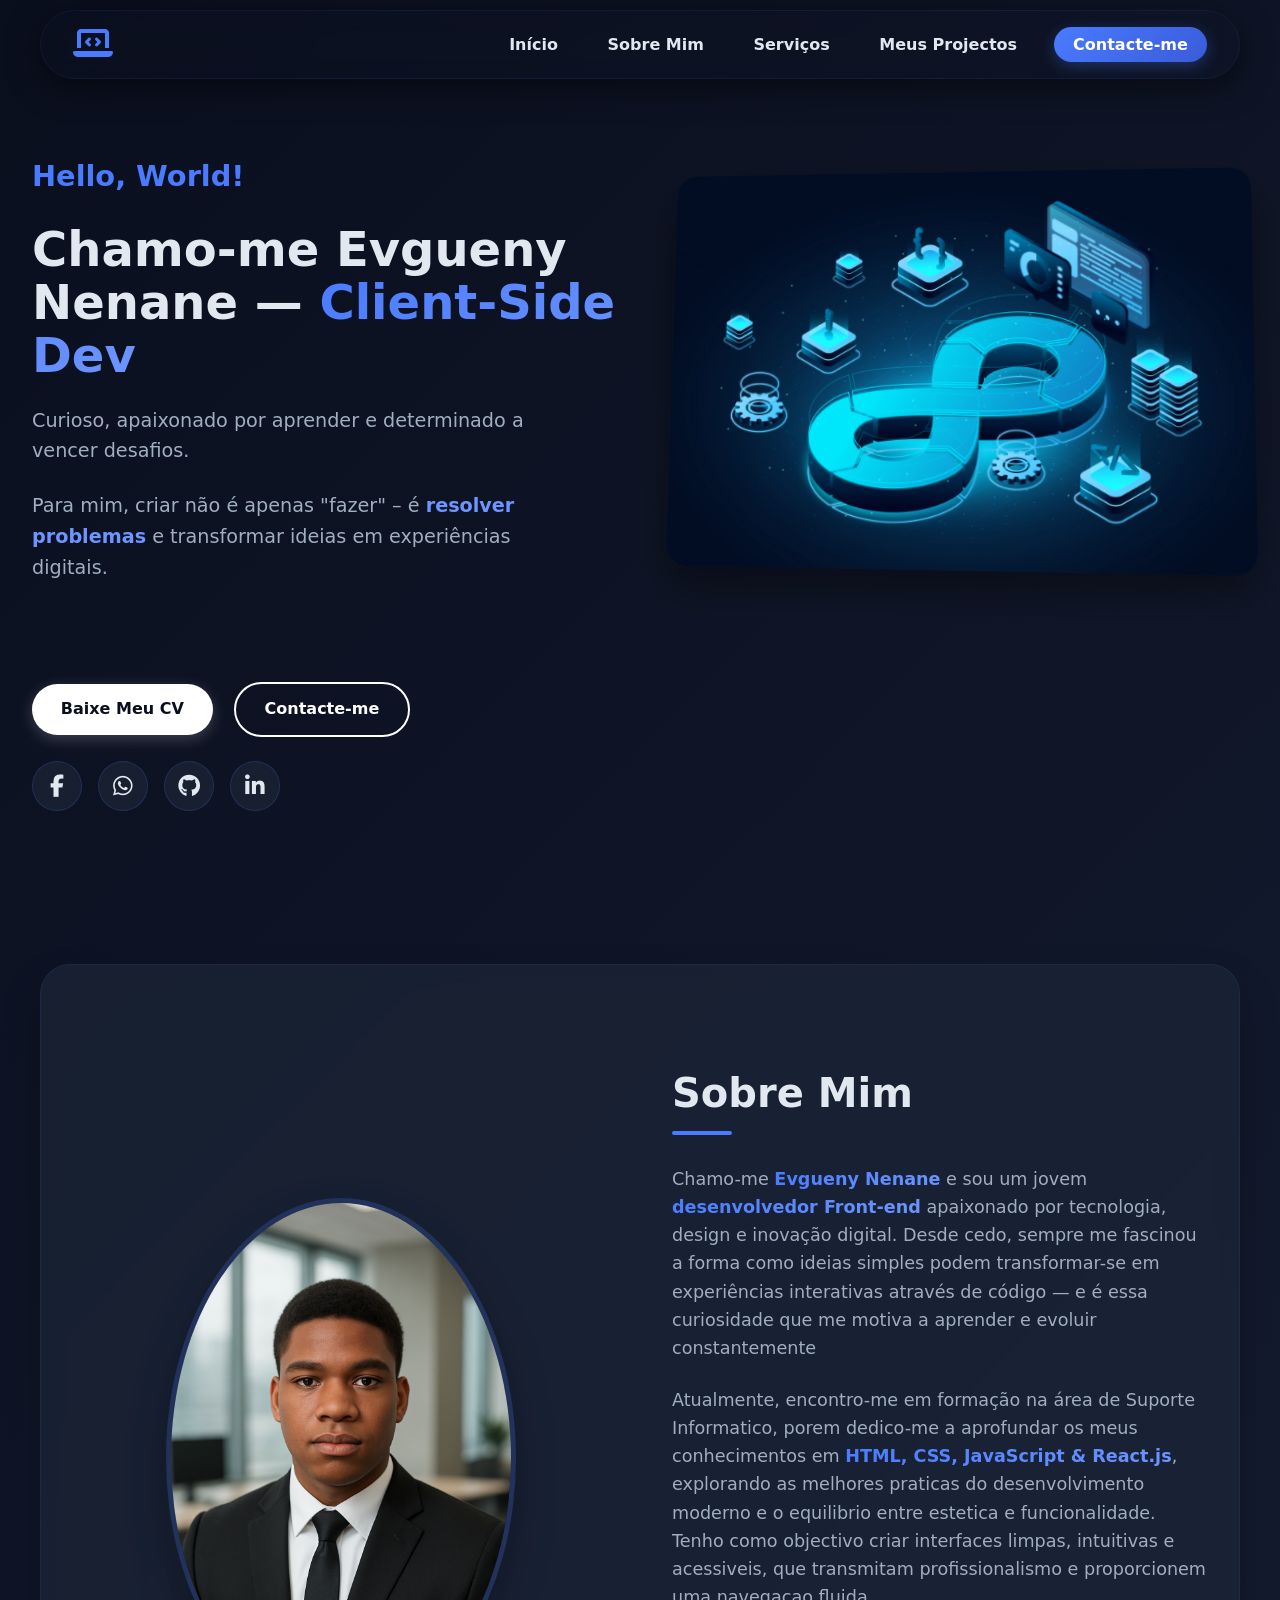
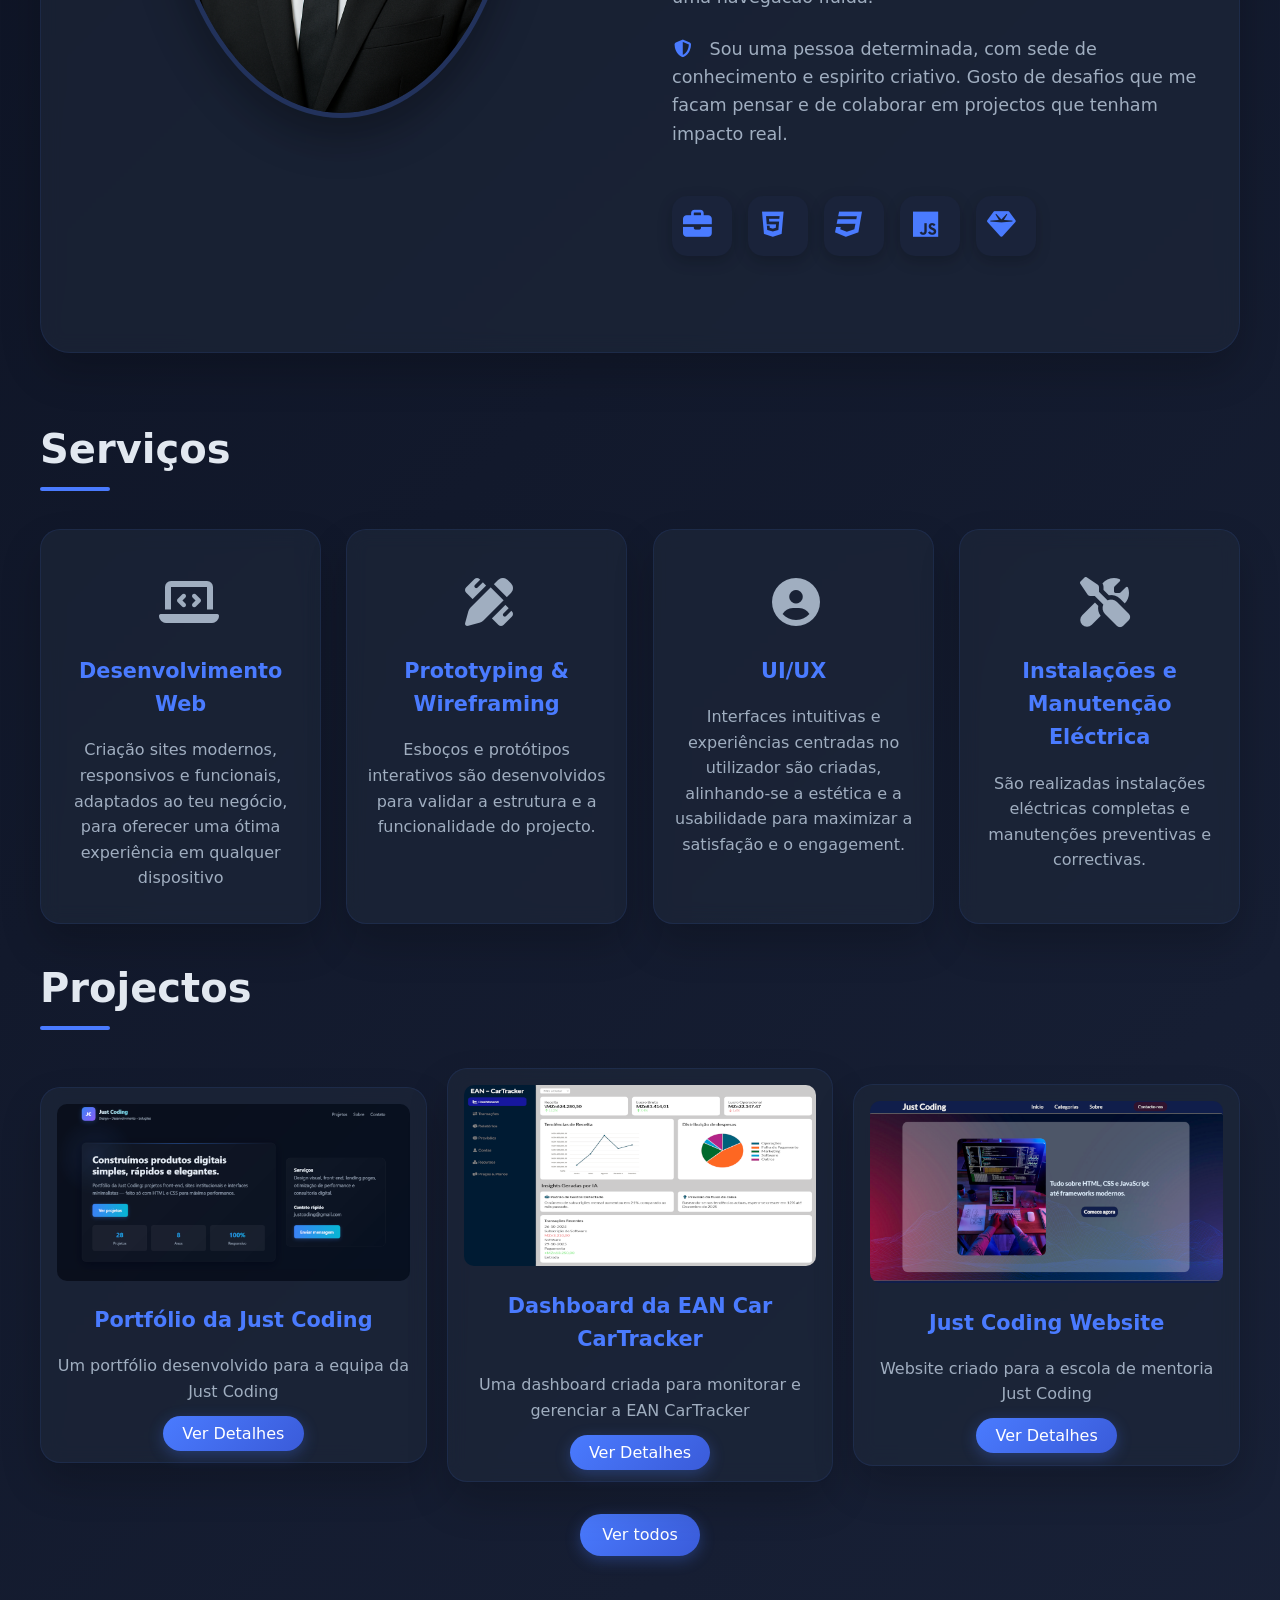
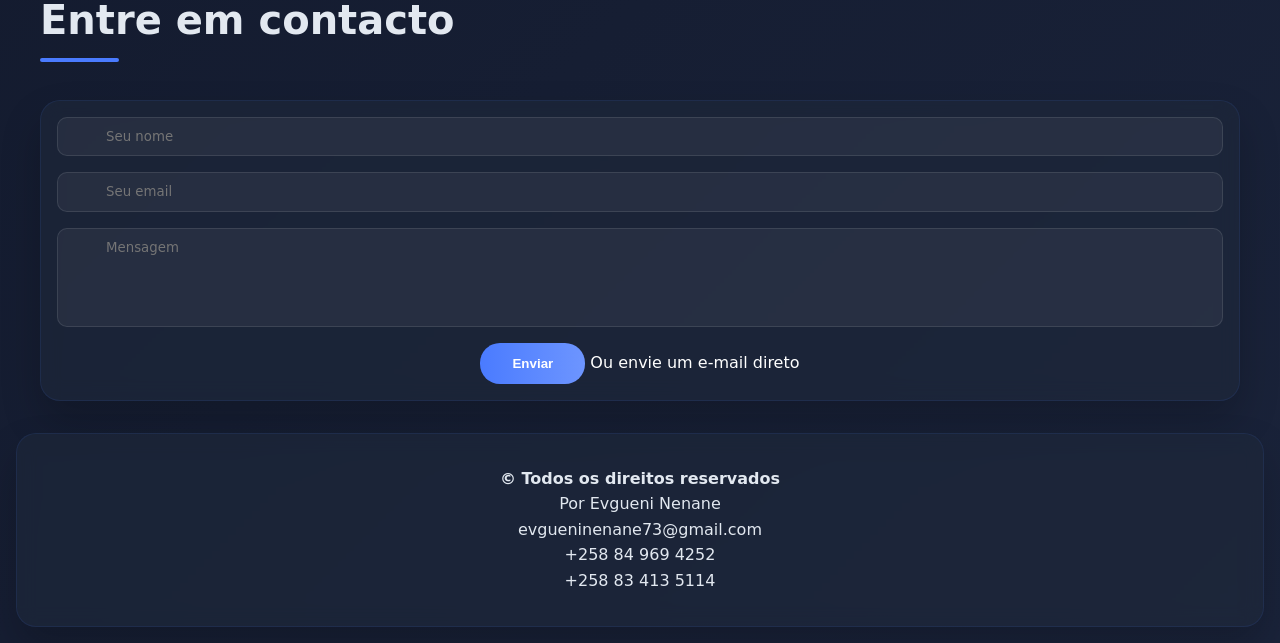
<file: index.html>
<!DOCTYPE html>
<html lang="en">
<head>
    <meta charset="UTF-8">
    <meta name="viewport" content="width=device-width, initial-scale=1.0">
    <meta name="author" content="Evgueni Nenane">
    <meta name="description" content="Is my portfolio">
    <meta name="keywords" content="page dev evgueni nenane portfolio frontend backend">

    <!-- Links -->
    <link rel="shortcut icon" href="assets/img/favicon.jpg" type="image/x-icon">
    <link rel="stylesheet" href="assets/css/all.min.css">
    <link rel="stylesheet" href="assets/css/brands.min.css">
    <link rel="stylesheet" href="assets/css/fontawesome.min.css">
    <link rel="stylesheet" href="assets/css/regular.min.css">
    <link rel="stylesheet" href="assets/css/solid.min.css">
    <link rel="stylesheet" href="assets/css/svg.min.css">
    <link rel="stylesheet" href="assets/css/style.css">


    <title>Portfólio | Evgueny Nenane</title>
</head>
<body>
    <div class="main">
        <header>
            <div class="logo">
                <i class="fas fa-laptop-code"></i>
            </div>
            <nav class="nav">
                <ul>
                    <li><a href="index.html">Início</a></li>
                    <li><a href="#sobre">Sobre Mim</a></li>
                    <li><a href="#services">Serviços</a></li>
                    <li><a href="#meusprojectos">Meus Projectos</a></li>
                    <li><a href="https://wa.me/258849694252?text=Vamos%2C%20conversar" target="_blank" class="atention">Contacte-me</a></li>
                </ul>
                <i class="fas fa-bars" id="menu-icon"></i>
            </nav>
        </header>
        <section class="hero_section">
            <div class="text_hero">
                <h1>Hello, World!</h1>
                <h2>Chamo-me Evgueny Nenane — <span class="text_hero_call1">Client-Side Dev</span></h2>
                <p>Curioso, apaixonado por aprender e determinado a vencer desafios.</p>
                <p>Para mim, criar não é apenas "fazer" – é <span class="text_hero_call2">resolver problemas</span> e transformar ideias em experiências digitais.</p>
            </div>
            <div class="img_carousel">
                <div class="group_carousel">
                    <!-- <img src="img/programmer-html.jpg" alt="Hero Illustration"> -->
                    <img src="assets/img/programing.jpg" alt="Hero Illustration">
                    <!-- <img src="img/programmer-js.jpg" alt="Hero Illustration"> -->
                </div>
            </div>
            <div class="btns">
                    <div class="att_btns">
                        <a href="assets/downloads/Curriculum_Vitae_EAN.pdf" download="CV_EAN">Baixe Meu CV</a>
                        <a href="https://wa.me/258849694252?text=Vamos%2C%20conversar">Contacte-me</a>
                    </div>
                    <div class="a_btn_b">
                        <a href="https://www.facebook.com/evgueny.nenane" target="_blank" aria-label="Link Facebook" title="Facebook"><i class="fab fa-facebook-f"></i></a>
                        <a href="https://wa.me/258849694252?text=Vamos%2C%20conversar" target="_blank" aria-label="Link Whatsapp" title="Whatsapp"><i class="fab fa-whatsapp"></i></a>
                        <a href="https://github.com/evgueny_404" target="_blank" aria-label="Link Github" title="Github"><i class="fab fa-github"></i></a>
                        <a href="https://www.linkedin.com/in/evgueni-nenane-a28217359" target="_blank" aria-label="Link Linkedin" title="Linkedin"><i class="fab fa-linkedin-in"></i></a>
                    </div>
                </div>
        </section>

    </div>
    <section class="sobre_mim" id="sobre">
        <div class="perfil">
            <img src="assets/img/perfil-2.png" alt="Imagem de perfil">
        </div>
        <div class="text_sobre">
            <h1>Sobre Mim</h1>
            <p>Chamo-me <span class="text_hero_call1">Evgueny Nenane</span> e sou um jovem <span class="text_hero_call1">desenvolvedor Front-end</span> apaixonado por tecnologia, design e inovação digital. Desde cedo, sempre me fascinou a forma como ideias simples podem transformar-se em experiências interativas através de código — e é essa curiosidade que me motiva a aprender e evoluir constantemente</p>
            <p>Atualmente, encontro-me em formação na área de Suporte Informatico, porem dedico-me a aprofundar os meus conhecimentos em <span class="text_hero_call1">HTML, CSS, JavaScript &amp; React.js</span>, explorando as melhores praticas do desenvolvimento moderno e o equilibrio entre estetica e funcionalidade. Tenho como objectivo criar interfaces limpas, intuitivas e acessiveis, que transmitam profissionalismo e proporcionem uma navegacao fluida.</p>
            <p > <i class="fa-solid fa-shield-halved"></i> Sou uma pessoa determinada, com sede de conhecimento e espirito criativo. Gosto de desafios que me facam pensar e de colaborar em projectos que tenham impacto real.</p>
            <div class="skill">
                <p title="Pacote Office"><i class="fa-solid fa-briefcase"></i></p>
                <p title="HTML"><i class="fa-brands fa-html5"></i></p>
                <p title="CSS3"><i class="fa-brands fa-css3"></i></p>
                <p title="JavaScript"><i class="fa-brands fa-js"></i></p>
                <p title="Ruby"><i class="fa-solid fa-gem"></i></p>
            </div>
        </div>
    </section>

    <section class="services" id="services">
            <h1>Serviços</h1>
        <div class="cards">
            <div class="card-s">
                <i class="fas fa-laptop-code"></i>
                <h3>Desenvolvimento Web</h3>
                <p>Criação sites modernos, responsivos e funcionais, adaptados ao teu negócio, para oferecer uma ótima experiência em qualquer dispositivo</p>
            </div>
            <div class="card-s">
                <i class="fas fa-pencil-ruler"></i>
                <h3>Prototyping &amp; Wireframing</h3>
                <p>Esboços e protótipos interativos são desenvolvidos para validar a estrutura e a funcionalidade do projecto.</p>
            </div>
            <div class="card-s">
                <i class="fas fa-user-circle"></i>
                <h3>UI/UX</h3>
                <p>Interfaces intuitivas e experiências centradas no utilizador são criadas, alinhando-se a estética e a usabilidade para maximizar a satisfação e o engagement.</p>
            </div>
            <div class="card-s">
                <i class="fas fa-tools"></i>
                <h3>Instalações e Manutenção Eléctrica</h3>
                <p>São realizadas instalações eléctricas completas e manutenções preventivas e correctivas.</p>
            </div>
        </div>
    </section>

    <section class="projects" id="meusprojectos">
            <h1>Projectos</h1>
                <div class="cards">
                    <article class="card">
                        <img src="assets/img/portfolio_project.png" alt="Portfólio da Just Coding">
                        <h3>Portfólio da Just Coding</h3>
                        <p>Um portfólio desenvolvido para a equipa da Just Coding</p>
                        <a href="#modal-p1" class="link">Ver Detalhes</a>
                    </article>
                    <article class="card">
                        <img src="assets/img/dashboard_project.png" alt="Dashboard da EAN CarTracker">
                        <h3>Dashboard da EAN Car CarTracker</h3>
                        <p>Uma dashboard criada para monitorar e gerenciar a EAN CarTracker</p>
                        <a href="#modal-p2" class="link">Ver Detalhes</a>
                    </article>
                    <article class="card">
                        <img src="assets/img/first_website_project.png" alt="Website da Just Coding">
                        <h3>Just Coding Website</h3>
                        <p>Website criado para a escola de mentoria Just Coding</p>
                        <a href="#modal-p3" class="link">Ver Detalhes</a>
                    </article>
                </div>
        <a href="assets/projects.html" target="_blank" class="see-link">Ver todos</a>
    </section>

<!-- MODALS -->

<!-- Modal 1 -->
<div id="modal-p1" class="modal" aria-hidden="false">
    <div class="pop">
        <h3>Portfólio da Just Coding</h3>
        <p>Um projecto construido utilizando HTML e CSS. Neste projecto, foi utilizado técnicas de acessibilidade de modo a garantir que todos possam acessar ao website.</p>
        <ul>
            <li>HTML sem JavaScript para provas de conceito</li>
            <li>Design focado em acessibilidade</li>
            <li>Figuras que dão impressao de imagens</li>
        </ul>
        <a class="close" href="#projects">Fechar</a>
        <a href="https://github.com/evgueny_404" target="_blank" class="repo">Ver Repositório</a>
    </div>
</div>

<!-- Modal 2 -->
<div id="modal-p2" class="modal" aria-hidden="false">
    <div class="pop">
        <h3>Dashboard da EAN CarTracker</h3>
        <p>Dashboard ainda em construção com o propósito de gerir as contas da empresa EAN CarTracker. Layout baseado em grid e flex. Planeja-se aplicar JS para funcionalidades reais.</p>
        <ul>
            <li>JavaScript</li>
            <li>Chart.js</li>
            <li>UX/UI Design</li>
        </ul>
        <a class="close" href="#projects">Fechar</a>
        <a href="https://github.com/evgueny_404" target="_blank" class="repo">Ver Repositório</a>
    </div>
</div>

<!-- Modal 3 -->
<div id="modal-p3" class="modal" aria-hidden="false">
    <div class="pop">
        <h3>Website da Just Coding</h3>
        <p>Este foi o meu primeiro website. A primeira página, isto é a Home Page é totalmente responsiva e os conteúdos que fazem parte da página são totalmente válidos</p>
        <ul>
            <li>HTML e CSS ainda de forma inicial</li>
            <li>Imagens otimizadas para lazy-load</li>
        </ul>
        <a class="close" href="#projects">Fechar</a>
        <a href="https://github.com/evgueny_404" class="repo">Ver Repositório</a>
    </div>
</div>

<section id="contact" class="contact">
    <h1>Entre em contacto</h1>
    <div class="card_ct">
        <form action="https://formspree.io/f/mvgdojra" method="post" enctype="text/plain">
            <input type="text" name="name" placeholder="Seu nome" required>
            <input type="email" name="email" placeholder="Seu email" required>
            <textarea name="message" rows="5" placeholder="Mensagem" required></textarea>
            <div>
                <button type="submit">Enviar</button>
                <a href="mailto:evgueninenane73@gmail.com">Ou envie um e‑mail direto</a>
            </div>
        </form>
    </div>
    </section>

    <footer>
        <p><strong>&copy; Todos os direitos reservados</strong></p>
        <p>Por Evgueni Nenane</p>
        <p>evgueninenane73@gmail.com</p>
        <p>+258 84 969 4252</p>
        <p>+258 83 413 5114</p>
    </footer>

<script src="assets/vanilla-tilt.js">
</script>
<script>
    VanillaTilt.init(document.querySelectorAll(".card-s"), {
        max: 15,
        speed: 300,
    })

</script>
</body>
</html>
</file>
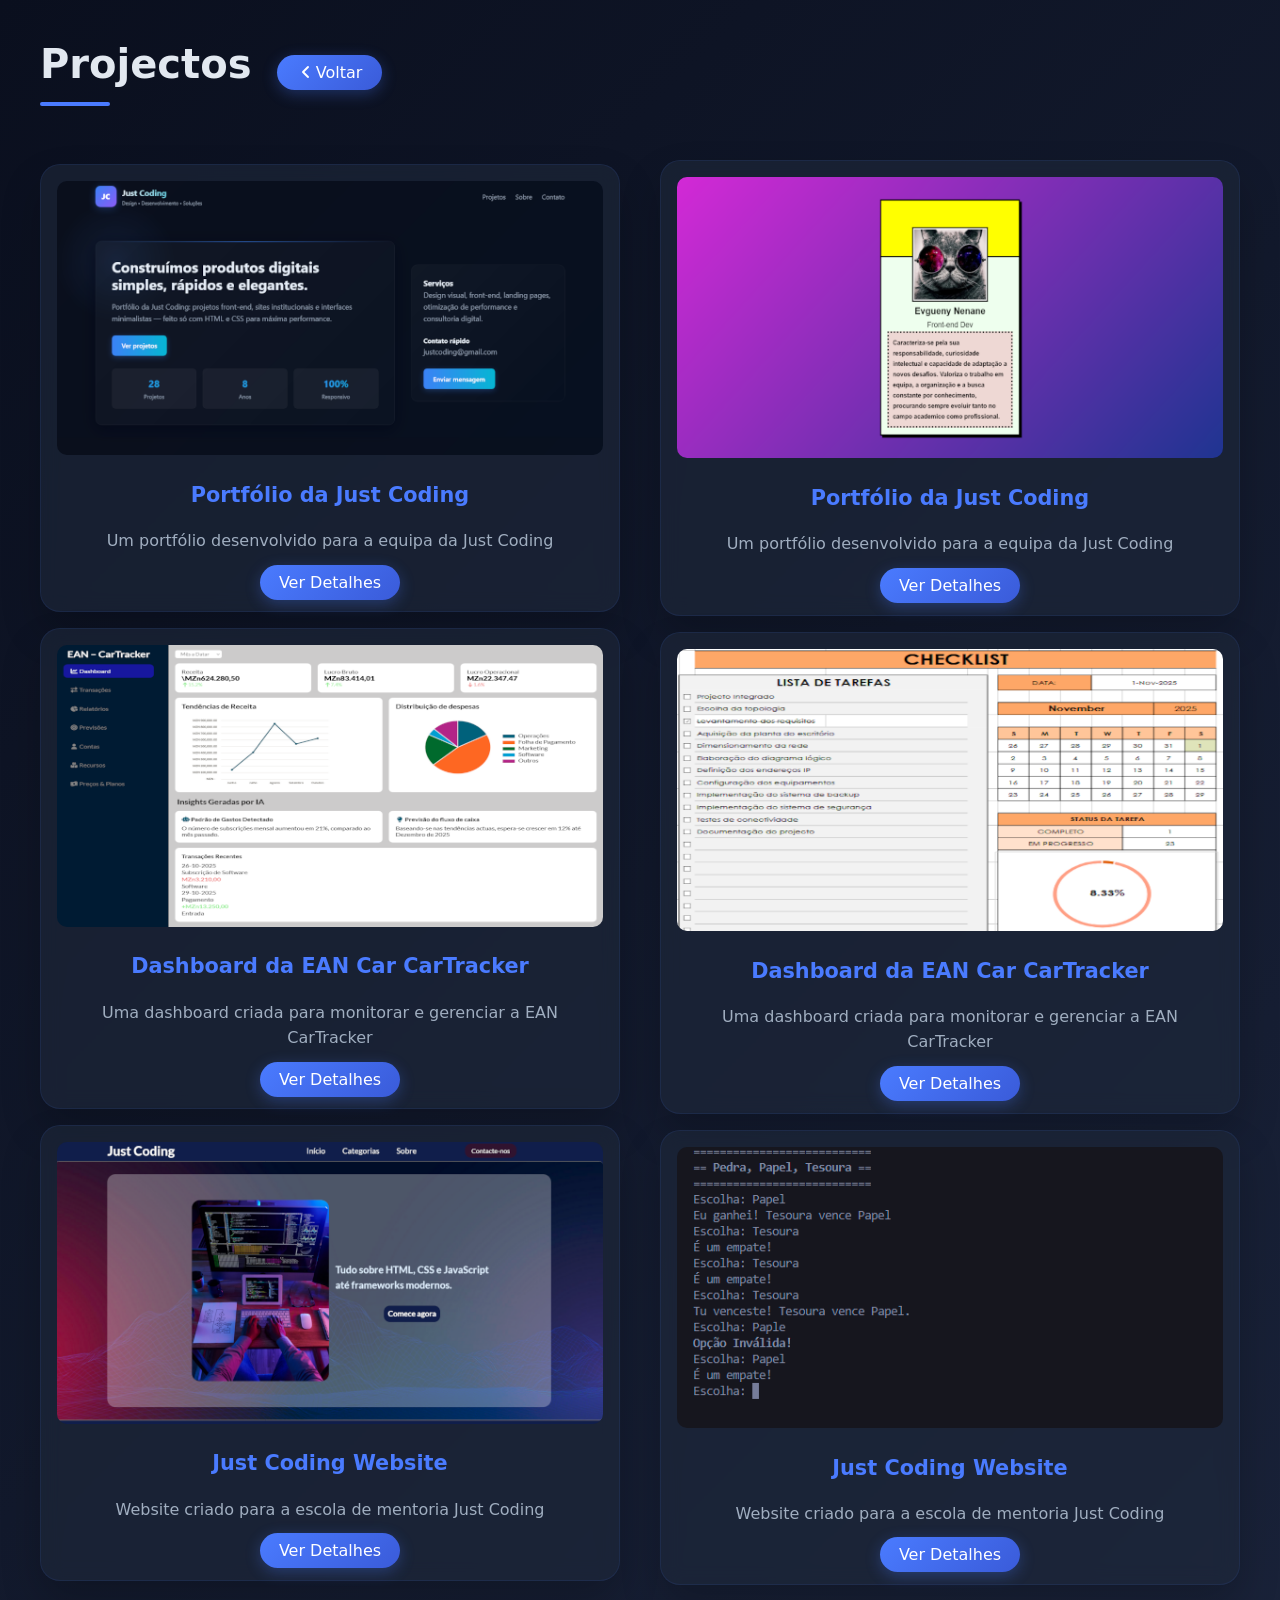
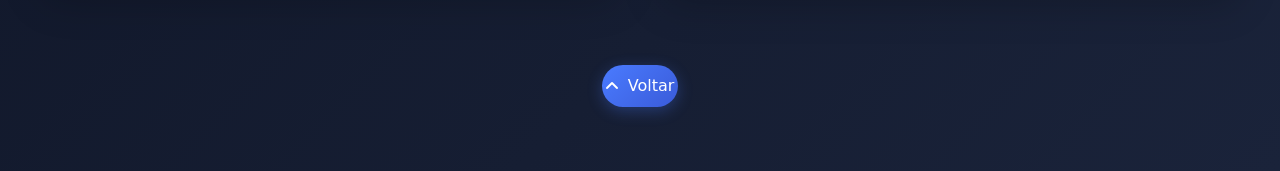
<file: assets/projects.html>
<!DOCTYPE html>
<html lang="en">
<head>
    <meta charset="UTF-8">
    <meta name="viewport" content="width=device-width, initial-scale=1.0">
    <link rel="shortcut icon" href="img/favicon.jpg" type="image/x-icon">
    <title>Projectos | EAN</title>
    <link rel="stylesheet" href="css/projects.css">
    <link rel="stylesheet" href="css/all.min.css">
    <link rel="stylesheet" href="css/brands.min.css">
    <link rel="stylesheet" href="css/fontawesome.min.css">
    <link rel="stylesheet" href="css/regular.min.css">
    <link rel="stylesheet" href="css/solid.min.css">
    <link rel="stylesheet" href="css/svg.min.css">
</head>
<body>
        <section class="projects" id="projects">
            <h1>Projectos</h1>
            <a href="../index.html"><i class="fas fa-angle-left"></i>Voltar</a>
                <div class="cards">
                    <div class="cards1">
                        <article class="card">
                            <img src="img/portfolio_project.png" alt="Portfólio da Just Coding">
                            <h3>Portfólio da Just Coding</h3>
                            <p>Um portfólio desenvolvido para a equipa da Just Coding</p>
                            <a href="#modal-p1" class="link">Ver Detalhes</a>
                        </article>
                        <article class="card">
                            <img src="img/dashboard_project.png" alt="Dashboard da EAN CarTracker">
                            <h3>Dashboard da EAN Car CarTracker</h3>
                            <p>Uma dashboard criada para monitorar e gerenciar a EAN CarTracker</p>
                            <a href="#modal-p2" class="link">Ver Detalhes</a>
                        </article>
                        <article class="card">
                            <img src="img/first_website_project.png" alt="Website da Just Coding">
                            <h3>Just Coding Website</h3>
                            <p>Website criado para a escola de mentoria Just Coding</p>
                            <a href="#modal-p3" class="link">Ver Detalhes</a>
                        </article>
                    </div>
                    <div class="cards2">
                        <article class="card">
                            <img src="img/card_project.png" alt="Portfólio da Just Coding">
                            <h3>Portfólio da Just Coding</h3>
                            <p>Um portfólio desenvolvido para a equipa da Just Coding</p>
                            <a href="#modal-p4" class="link">Ver Detalhes</a>
                        </article>
                        <article class="card">
                            <img src="img/checklist_project.PNG" alt="Dashboard da EAN CarTracker">
                            <h3>Dashboard da EAN Car CarTracker</h3>
                            <p>Uma dashboard criada para monitorar e gerenciar a EAN CarTracker</p>
                            <a href="#modal-p5" class="link">Ver Detalhes</a>
                        </article>
                        <article class="card">
                            <img src="img/python_project.PNG" alt="Website da Just Coding">
                            <h3>Just Coding Website</h3>
                            <p>Website criado para a escola de mentoria Just Coding</p>
                            <a href="#modal-p6" class="link">Ver Detalhes</a>
                        </article>
                    </div>
                </div>
    </section>

<!-- MODALS -->

<!-- Modal 1 -->
<div id="modal-p1" class="modal" aria-hidden="false">
    <div class="pop">
        <h3>Portfólio da Just Coding</h3>
        <p>Um projecto construido utilizando HTML e CSS. Neste projecto, foi utilizado técnicas de acessibilidade de modo a garantir que todos possam acessar ao website.</p>
        <ul>
            <li>HTML sem JavaScript para provas de conceito</li>
            <li>Design focado em acessibilidade</li>
            <li>Figuras que dão impressao de imagens</li>
        </ul>
        <a class="close" href="#projects">Fechar</a>
        <a href="https://github.com/evgueny_404" target="_blank" class="repo">Ver Repositório</a>
    </div>
</div>

<!-- Modal 2 -->
<div id="modal-p2" class="modal" aria-hidden="false">
    <div class="pop">
        <h3>Dashboard da EAN CarTracker</h3>
        <p>Dashboard ainda em construção com o propósito de gerir as contas da empresa EAN CarTracker. Layout baseado em grid e flex. Planeja-se aplicar JS para funcionalidades reais.</p>
        <ul>
            <li>JavaScript</li>
            <li>Chart.js</li>
            <li>UX/UI Design</li>
        </ul>
        <a class="close" href="#projects">Fechar</a>
        <a href="https://github.com/evgueny_404" target="_blank" class="repo">Ver Repositório</a>
    </div>
</div>

<!-- Modal 3 -->
<div id="modal-p3" class="modal" aria-hidden="false">
    <div class="pop">
        <h3>Website da Just Coding</h3>
        <p>Este foi o meu primeiro website. A primeira página, isto é a Home Page é totalmente responsiva e os conteúdos que fazem parte da página são totalmente válidos</p>
        <ul>
            <li>HTML e CSS ainda de forma inicial</li>
            <li>Imagens otimizadas para lazy-load</li>
        </ul>
        <a class="close" href="#projects">Fechar</a>
    </div>
</div>

<!-- Modal 4 -->
<div id="modal-p4" class="modal" aria-hidden="false">
    <div class="pop">
        <h3>Card de Apresentação</h3>
        <p>Um card criado com objectivo de resolver um exercício durante o módulo de CPWE.</p>
        <ul>
            <li>HTML e CSS usado de forma dinâmicas</li>
            <li>Design focado em acessibilidade</li>
        </ul>
        <a class="close" href="#projects">Fechar</a>
        <a href="https://github.com/evgueny_404" target="_blank" class="repo">Ver Repositório</a>
    </div>
</div>

<!-- Modal 5 -->
<div id="modal-p5" class="modal" aria-hidden="false">
    <div class="pop">
        <h3>Checklist no Excel</h3>
        <p>Um projecto construido de forma a manter os meus conhecimentos de Excel.</p>
        <ul>
            <li>Utilização de gráficos</li>
            <li>Calendário estilizado</li>
            <li>Interface visualmente agradável</li>
        </ul>
        <a class="close" href="#projects">Fechar</a>
        <a href="https://github.com/evgueny_404" target="_blank" class="repo">Ver Repositório</a>
    </div>
</div>

<!-- Modal 6 -->
<div id="modal-p6" class="modal" aria-hidden="false">
    <div class="pop">
        <h3>Jonkempô</h3>
        <p>Meu primeiro projecto em python. Desenvolvido quando ainda estava a estudando Python para orientação a objectos</p>
        <ul>
            <li>Estruturas condicionais</li>
            <li>Estruturas de repetição while</li>
            <li>Valores boleanos</li>
        </ul>
        <a class="close" href="#projects">Fechar</a>
        <a href="https://github.com/evgueny_404" target="_blank" class="repo">Ver Repositório</a>
    </div>
</div>


    <a href="#projects" class="back"><i class="fas fa-angle-up"></i>Voltar</a>

</body>
</html>
</file>
<file: assets/css/style.css>
:root{          
        --primary: #0a0f1e;
        --secondary: #1a233a;
        --accent: #4a7bff;
        --accent-light: #6d95ff;
        --text: #e2e8f0;
        --text-light: #a0aec0;
        --gradient: linear-gradient(135deg, #0a0f1e 0%, #1a233a 100%);
        --card-bg: rgba(30, 41, 59, 0.6);
}

* {
    box-sizing: border-box;
    margin: 0;
    padding: 0;
    scroll-behavior: smooth;
    scroll-padding: 4.3rem;
    scrollbar-width: thin;
    scrollbar-color: var(--accent) var(--secondary);
}

body {
    background: var(--gradient);
    color: var(--text);
    min-height: 100vh;
    overflow-x: hidden;
    font-family: 'Segoe UI', system-ui, sans-serif;
    line-height: 1.6;
}

.container {
    max-width: 1200px;
    margin: 0 auto;
    padding: 0 20px;
}

/*
    ================
    ==== Header ====
    ================
*/

header {
    display: flex;
    justify-content: space-between;
    align-items: center;
    padding: 0.5rem 2rem;
    position: fixed;
    top: 10px;
    left: 50%;
    transform: translateX(-50%);
    width: 95%;
    max-width: 1200px;
    background-image: rgba(10, 15, 30, 0.85);
    backdrop-filter: blur(10px);
    border-radius: 50px;
    border: 1px solid rgba(74, 123, 255, 0.1);
    z-index: 1000;
    box-shadow: 0 8px 32px rgba(0, 0, 0, 0.5);
    animation: slideDown 1.5s ease-out;
}

.logo {
    font-size: 2rem;
    color: var(--accent);
    transition: transform 0.3s ease;
}

.logo:hover {
    transform: scale(1.2);
}

nav ul {
    display: flex;
    list-style-type: none;
    gap: 1.5rem;
}

nav a {
    color: var(--text);
    text-decoration: none;
    font-weight: 600;
    padding: 0.5rem 0.8rem;
    border-radius: 20px;
    transition: all 0.3s ease;
    position: relative;
    overflow: hidden;
}

nav a:not(.atention):hover {
    color: var(--accent);
}

nav a:not(.atention)::after {
    content: '';
    position: absolute;
    bottom: 0;
    left: 0;
    width: 0;
    height: 4px;
    background-color: var(--accent);
    transition: width 0.5s ease-in-out;
    border-radius: 20px;
}

nav a:not(.atention):hover::after {
    width: 100%;
}

.atention {
    background-image: linear-gradient(135deg, var(--accent), #3a5bd9);
    color: #fff;
    padding: 0.5rem 1.2rem;
    border-radius: 50px;
    transition: all 0.4s ease;
    box-shadow: 0 4px 15px rgba(74, 123, 255, 0.3);
}

.atention:hover {
    transform: translateY(-3px);
    transform: scale(1.1);
    box-shadow: 0 6px 20px rgba(74, 123, 255, 0.5);
    background-image: linear-gradient(135deg, var(--accent-light), #4a6ee0);
}

#menu-icon {
    display: none;
    font-size: 1.5rem;
    cursor: pointer;
}


/*
    ======================
    ==== Hero Section ====
    ======================
*/

.hero_section {
    min-height: 100vh;
    display: grid;
    grid-template-columns: 1fr 1fr;
    align-items: center;
    gap: 3rem;
    padding: 8rem 2rem 4rem;
    position: relative;
}

.text_hero {
    display: flex;
    flex-direction: column;
    gap: 1.5rem ;
    animation: fadeInUp 1s ease-in-out;
}

.text_hero h1 {
    font-size: 1.8rem;
    font-weight: 700;
    color: var(--accent);
}

.text_hero h2 {
    font-size: 3rem;
    font-weight: 800;
    line-height: 1.1;
}

.text_hero_call1 {
    color: var(--accent);
    background-image: linear-gradient(135deg, var(--accent), #6d95ff);
    background-clip: text;
    -webkit-text-fill-color: transparent;
    font-weight: 800;
}

.text_hero_call2 {
    color: var(--accent-light);
    font-weight: 700;
}

.text_hero p {
    font-size: 1.2rem;
    color: var(--text-light);
    max-width: 90%;
}

/* 
    ================
    === Carousel ===
    ================
*/

.img_carousel {
    position: relative;
    border-radius: 20px;
    overflow: hidden;
    box-shadow: 0 20px 40px rgba(0, 0, 0, 0.4);
    transform: perspective(1000px) rotateY(-5deg) rotateX(5deg);
    transition: transform 0.6s ease;
    animation: float 6s ease-in-out infinite, fadeLeft 1.5s ease-out;
}

.img_carousel:hover {
    transform: perspective(1000px) rotateY(0) rotateX(0);
}

.group_carousel {
    width: 100%;
    height: 400px;
    overflow: hidden;
    border-radius: 20px;
}

.group_carousel img {
    width: 100%;
    height: 100%;
    object-fit: cover;
    border-radius: 20px;
    transition: transform 1s ease;
}

.group_carousel:hover img {
    transform: scale(1.05);
}

/* Botões */
.btns {
    display: flex;
    flex-direction: column;
    gap: 1.5rem;
    animation: fadeInUp 1s ease-in-out 0.3s both;
}

.att_btns a {
    padding: 0.8rem 1.8rem;
    margin-right: 1rem;
    border-radius: 50px;
    font-weight: 600;
    text-decoration: none;
    transition: all 0.4s ease;
    display: inline-block;
    text-align: center;
}

.att_btns a:first-child {
    background-color: #fff;
    color: var(--primary);
    box-shadow: 0 4px 15px rgba(255, 255, 255, 0.2);
}

.att_btns a:first-child:hover {
    background-color: transparent;
    color: #fff;
    border: 2px solid #fff;
    transform: translateY(-3px);
}

.att_btns a:last-child {
    background: transparent;
    color: #fff;
    border: 2px solid #fff;
}

.att_btns a:last-child:hover {
    background: #fff;
    color: var(--primary);
    transform: translateY(-3px)
}

.a_btn_b {
    display: flex;
    gap: 1rem;
}

.a_btn_b a {
    text-decoration: none;
    width: 50px;
    height: 50px;
    display: flex;
    align-items: center;
    justify-content: center;
    border-radius: 50%;
    background-color: var(--card-bg);
    color: var(--text);
    font-size: 1.4rem;
    transition: all 0.3s ease;
    border: 1px solid rgba(74, 123, 255, 0.2);
}

.a_btn_b a:hover {
    background-color: var(--accent);
    color: #fff;
    transform: translateY(-5px);
    box-shadow: 0 10px 20px rgba(74, 123, 255, 0.3);
}

/* 
    =================
    === Sobre Mim ===
    =================
*/

.sobre_mim {
    display: grid;
    grid-template-columns: 1fr 1fr;
    gap: 4rem;
    align-items: center;
    padding: 6rem 2rem;
    background: var(--card-bg);
    border-radius: 30px;
    margin: 4rem auto;
    max-width: 1200px;
    box-shadow: 0 20px 40px rgba(0, 0, 0, 0.2);
    backdrop-filter: blur(10px);
    border: 1px solid rgba(74, 123, 255, 0.1);
    animation: fadeIn 1s ease-out;
}

.perfil {
    display: flex;
    justify-content: center;
    position: relative;
}

.perfil img {
    width: 80%;
    max-width: 350px;
    border-radius: 50%;
    box-shadow: 0 20px 40px rgba(0, 0, 0, 0.3);
    transition: all 0.5s ease;
    border: 5px solid rgba(74, 123, 255, 0.2);
    animation: morph 8s ease-in-out infinite;
}

.perfil img:hover {
    border-color: var(--accent);
}

.text_sobre {
    display: flex;
    flex-direction: column;
    gap: 1.5rem;
}

.text_sobre h1 {
    font-size: 2.5rem;
    margin-bottom: 1rem;
    position: relative;
    display: inline-block;
}

.text_sobre h1::after {
    content: '';
    position: absolute;
    bottom: -10px;
    left: 0;
    width: 60px;
    height: 4px;
    background: var(--accent);
    border-radius: 2px;
}

.text_sobre p {
    color: var(--text-light);
    font-size: 1.1rem;
}

.text_sobre p i {
    color: var(--accent);
    margin-right: 10px;
}

.skill {
    display: flex;
    gap: 1rem;
    margin-top: 1.5rem;
    flex-wrap: wrap;
}

.skill p {
    width: 60px;
    height: 60px;
    display: flex;
    align-items: center;
    justify-content: center;
    border-radius: 15px;
    background-color: var(--secondary);
    color: var(--text);
    font-size: 1.8rem;
    transition: all 0.3s ease;
    cursor: pointer;
    box-shadow: 0 5px 15px rgba(0, 0, 0, 0.2);
    position: relative;
}

.skill p:hover {
    transform: translateY(-5px);
    background: var(--accent);
    color: #fff;
    box-shadow: 0 10px 20px rgba(74, 123, 255, 0.3);
}

.skill p::after {
    content: attr(title);
    position: absolute;
    bottom: -40px;
    left: 50%;
    transform: translateX(-50%);
    background: rgba(0, 0, 0, 0.8);
    color: #fff;
    padding: 5px 10px;
    border-radius: 5px;
    font-size: 0.8rem;
    white-space: nowrap;
    opacity: 0;
    transition: opacity 0.3s ease;
    pointer-events: none;
}

.skill p:hover::after {
    opacity: 1;
}

/* Geral Serviços  e Projectos */

.cards {
    display: flex;
    gap: 25px;
}

.projects .cards {
    margin-bottom: 2rem;
}

.projects .see-link {
    background-image: linear-gradient(135deg, var(--accent), #3a5bd9);
    color: #fff;
    text-decoration: none;
    padding: 0.5rem 1.2rem;
    border-radius: 50px;
    transition: all 0.4s ease;
    box-shadow: 0 4px 15px rgba(74, 123, 255, 0.3);
}

.projects a:hover {
    transform: translateY(-3px);
    transform: scale(1.1);
    box-shadow: 0 6px 20px rgba(74, 123, 255, 0.5);
    background-image: linear-gradient(135deg, var(--accent-light), #4a6ee0);
}

/* 
    ================
    === Serviços ===
    ================
*/

.services {
    max-width: 1200px;
    margin: 2rem auto;
}

.services h1 {
    font-size: 2.5rem;
    margin-bottom: 1rem;
    position: relative;
    display: inline-block;
}

.services h1::after {
    content: '';
    position: absolute;
    bottom: -10px;
    left: 0;
    width: 70px;
    height: 4px;
    background: var(--accent);
    border-radius: 2px;
}

.services h1 {
    text-align: center;
    margin-bottom: 3rem;
}

.card-s {
    padding: 2rem 1rem;
    background: var(--card-bg);
    backdrop-filter: blur(10px);
    border-radius: 20px;
    border: 1px solid rgba(74, 123, 255, 0.1);
    box-shadow: 0 20px 40px rgba(0, 0, 0, 0.2);
    width: 30%;
    height: auto;
    text-align: center;
    transition: all 0.5s ease;
    cursor: pointer;
}

.card-s:hover {
    transform: scale(1.08);
    border-color: var(--accent-light);
    box-shadow: 0 20px 40px var(--accent);
}

.card-s i {
    font-size: 3rem;
    padding: 1rem 0.5rem;
    margin-bottom: 0.8rem;
    color: var(--text-light);
}

.card-s h3 {
    color: var(--accent);
    position: relative;
    font-size: 1.3rem;
    margin-bottom: 1rem;
}

.card-s p {
    color: var(--text-light);
    font-size: 1rem;
}

/* 
    =================
    === Projectos ===
    =================
*/

.projects {
    max-width: 1200px;
    margin: 2rem auto;
}

.projects h1 {
    font-size: 2.5rem;
    margin-bottom: 1rem;
    position: relative;
    display: inline-block;
}

.projects h1::after {
    content: '';
    position: absolute;
    bottom: -10px;
    left: 0;
    width: 70px;
    height: 4px;
    background: var(--accent);
    border-radius: 2px;
}

.projects h1 {
    text-align: center;
    margin-bottom: 3rem;
}

.projects .cards {
    display: flex;
    justify-content: center;
    align-items: center;
    gap: 20px;
    flex-shrink: 0;
}

.projects .card {
    padding: 1rem 1rem;
    background: var(--card-bg);
    backdrop-filter: blur(10px);
    border-radius: 20px;
    border: 1px solid rgba(74, 123, 255, 0.1);
    box-shadow: 0 20px 40px rgba(0, 0, 0, 0.2);
    min-width: 30%;
    text-align: center;
    transition: all 0.5s ease;
    cursor: pointer;
}

.card img {
    width: 100%;
    border-radius: 10px;
}

.card:hover {
    transform: scale(1.08);
    border-color: var(--accent-light);
    box-shadow: 0 20px 40px var(--accent);
}

.card h3 {
    color: var(--accent);
    position: relative;
    font-size: 1.3rem;
    margin: 1rem 0;
}


.card p {
    color: var(--text-light);
    font-size: 1rem;
    margin-bottom: 1rem;
}
.link {
    background-image: linear-gradient(135deg, var(--accent), #3a5bd9);
    color: #fff;
    text-decoration: none;
    padding: 0.5rem 1.2rem;
    border-radius: 50px;
    transition: all 0.4s ease;
    box-shadow: 0 4px 15px rgba(74, 123, 255, 0.3);
}

.see-link {
    display: block;
    text-align: center;
    margin: 0 45%;
}


/* Modals Projects */

.modal {
    position: fixed;
    inset: 0;
    background: rgba(10, 15, 30, 0.85);
    display: flex;
    align-items: center;
    justify-content: center;
    opacity: 0;
    pointer-events: none;
    transform: scale(1.02);
    transition: all 0.3s ease;
    z-index: 1000;
    padding: 20px;
    backdrop-filter: blur(2px);
}

.modal:target {
    opacity: 1;
    pointer-events: auto;
    transform: scale(1);
}

.modal .pop {
    background: linear-gradient(135deg, #0a1429, #0d182d);
    padding: 30px;
    border-radius: var(--radius);
    max-width: 800px;
    width: 100%;
    max-height: 90vh;
    overflow: auto;
    border: 1px solid rgba(255,255,255,0.08);
    border-radius: 5px;
    box-shadow: 0 20px 60px rgba(0, 0, 0, 0.5);
    position: relative;
}

.modal .pop h3 {
    margin-top: 0;
    font-size: 24px;
    margin-bottom: 16px;
}

.modal .pop ul {
    margin-bottom: 1rem;
}

.close {
    background-image: linear-gradient(135deg, var(--accent), #3a5bd9);
    color: #fff;
    text-decoration: none;
    padding: 0.5rem 1.2rem;
    border-radius: 50px;
    transition: all 0.4s ease;
    box-shadow: 0 4px 15px rgba(74, 123, 255, 0.3);
}

.close:hover {
    transform: translateY(-3px);
    box-shadow: 0 6px 20px rgba(74, 123, 255, 0.5);
    background-image: linear-gradient(135deg, var(--accent-light), #4a6ee0);
}

.repo {
    background-image: linear-gradient(45deg, var(--secondary), #3a3a3a);
    color: var(--text);
    text-decoration: none;
    padding: 0.5rem 1.2rem;
    border-radius: 50px;
    transition: all 1s ease;
    box-shadow: 0 4px 15px rgba(40, 25, 60, 0.5);
}

.repo:hover {
    transform: translateY(-3px);
    box-shadow: 0 6px 20px rgba(74, 29, 45, 0.5);
    background-image: linear-gradient(45deg, var(--primary), #7f7f81);
}

/* 
    ================
    === Contacto ===
    ================
*/

.contact {
    max-width: 1200px;
    margin: 2rem auto;
}

.contact h1 {
    font-size: 2.5rem;
    margin-bottom: 1rem;
    position: relative;
    display: inline-block;
}

.contact h1::after {
    content: '';
    position: absolute;
    bottom: -10px;
    left: 0;
    width: 79px;
    height: 4px;
    background: var(--accent);
    border-radius: 2px;
}

.contact h1 {
    text-align: center;
    margin-bottom: 3rem;
}

.card_ct {
    display: flex;
    flex-direction: row;
}

.contact .card_ct {
    padding: 1rem 1rem;
    background: var(--card-bg);
    backdrop-filter: blur(10px);
    border-radius: 20px;
    border: 1px solid rgba(74, 123, 255, 0.1);
    box-shadow: 0 20px 40px rgba(0, 0, 0, 0.2);
    text-align: center;
    width: 100%;
    transition: all 0.5s ease;
    cursor: pointer;
}

form {
    display: grid;
    gap: 16px;
    width: 100%;
}

input, textarea {
    display: block;
    width: 100%;
    background: rgba(255,255,255,0.05);
    border: 1px solid rgba(255,255,255,0.1);
    padding: .7rem 3rem;
    border-radius: 10px;
    color: inherit;
    font-family: inherit;
    transition: all 0.4s ease;
    resize: none;
}

input:focus, textarea:focus {
    outline: none;
    border-color: var(--accent);
    background: rgba(255,255,255,0.08);
}

.card_ct button {
    padding: 0.8rem 2rem;
    border-radius: 20px;
    border: 0;
    background: linear-gradient(90deg, var(--accent), var(--accent-light));
    color: #fff;
    font-weight: 600;
    cursor: pointer;
    transition: ease;
    display: inline-flex;
    align-items: center;
    justify-content: center;
    gap: 8px;
}

button:hover {
    transform: translateY(-2px);
    box-shadow: 0 6px 20px rgba(59, 130, 246, 0.4);
}

.contact a {
    color: #fff;
    text-decoration: none;
}

/* 
    ===============
    === Footer ===
    ==============
*/

footer {
    padding: 2rem 1rem;
    background: var(--card-bg);
    backdrop-filter: blur(10px);
    border-radius: 20px;
    border: 1px solid rgba(74, 123, 255, 0.1);
    box-shadow: 0 20px 40px rgba(0, 0, 0, 0.2);
    height: auto;
    text-align: center;
    transition: all 0.5s ease;
    cursor: pointer;
    margin: 1rem;
}




/* 
    =================
    === Animações ===
    =================
*/

@keyframes slideDown {
    from {
        opacity: 0;
        transform: translate(-50%, -100%);
    }
    to {
        opacity: 1;
        transform: translate(-50%, 0);
    }
}

@keyframes fadeInUp {
    from {
        opacity: 0;
        transform: translateY(30px)
    }
    to {
        opacity: 1;
        transform: translateY(0)
    }
}

@keyframes fadeIn {
    from {
        opacity: 0;
    }
    to {
        opacity: 1;
    }
}

@keyframes fadeLeft {
    from {
        opacity: 0;
        transform: translateX(50%);
    }
    to {
        opacity: 1;
        transform: translateX(0%);
    }
}

@keyframes float {
    0% {
        transform: perspective(1000px) rotateY(-5deg) rotateX(5deg) translateY(0);
    }
    50% {
        transform: perspective(1000px) rotateY(-5deg) rotateX(5deg) translateY(-10px);
    }
    100% {
        transform: perspective(1000px) rotateY(-5deg) rotateX(5deg) translateY(0);
    }
}

@keyframes morph {
    0% {
        border-radius: 60% 40% 30% 70%/60% 30% 70% 40%;
    }
    50% {
        border-radius: 30% 60% 70% 40%/50% 60% 30% 60%;
    }
    100% {
        border-radius: 60% 40% 30% 70%/60% 30% 70% 40%;
    }
}


/* 
    ======================
    === Responsividade ===
    ======================
*/

@media (max-width: 980px) {
    html {
        scroll-padding: 5rem;
    }

    .hero_section, .sobre_mim {
        grid-template-columns: 1fr;
        text-align: center;
    }

    .text_hero h2 {
        font-size: 2.5rem;
    }

    .perfil img {
        width: 60%;
    }

    nav ul {
        gap: 0.8rem;
        display: flex;
    }

    nav a {
        padding: 0.4rem 0.6rem;
        font-size: 0.9rem;
    }

    .atention {
        padding: 0.4rem 1rem;
    }

    .a_btn_b {
        margin: 0 auto;
    }

    .sobre_mim {
        margin: 1rem;
    }

    p {
        text-align: left;
    }

    .skill p {
        font-size: 1.5rem;
        padding: 1em;
        width: 30px;
        height: 30px;
    }

    .cards {
        flex-direction: column;
        padding: 1em;
    }

    .card,
    .card-s {
        width: 100%;
    }

    .services h1,
    .projects h1 {
        margin-left: 3rem;
    }

    .contact h1 {
        margin-left: 2rem;
    }

    .see-link {
        margin: 0 42%;
    }

}


@media (max-width: 780px) {
    header {
        flex-direction: row;
        justify-content: space-between;
        gap: 1rem;
        padding: .5rem;
        border-radius: 20px;
    }

    nav ul {
        flex-wrap: wrap;
        justify-content: center;
    }

    nav ul li:not(li:last-child) {
        display: none;
    }

    .atention {
        margin-left: 0;
    }

    .hero_section {
        margin-top: 50px;
    }

    .text_hero h2 {
        font-size: 2rem;
    }

    .att_btns {
        flex-direction: column;
        align-items: center;
    }

    .att_btns a {
        width: 80%;
        margin-bottom: 1rem;
    }

    .sobre_mim {
        margin: 0;
    }

    .see-link {
        display: block;
        text-align: center;
        margin: 0 35%;
    }
    
    .contact {
        margin: 0 1rem;
    }
}
</file>
<file: assets/css/projects.css>
:root{          
        --primary: #0a0f1e;
        --secondary: #1a233a;
        --accent: #4a7bff;
        --accent-light: #6d95ff;
        --text: #e2e8f0;
        --text-light: #a0aec0;
        --gradient: linear-gradient(135deg, #0a0f1e 0%, #1a233a 100%);
        --card-bg: rgba(30, 41, 59, 0.6);
}

* {
    box-sizing: border-box;
    margin: 0;
    padding: 0;
    scroll-behavior: smooth;
    scroll-padding: 4.3rem;
    scrollbar-width: thin;
    scrollbar-color: var(--accent) var(--secondary);
}

body {
    background: var(--gradient);
    color: var(--text);
    min-height: 100vh;
    overflow-x: hidden;
    font-family: 'Segoe UI', system-ui, sans-serif;
    line-height: 1.6;
}

.container {
    max-width: 1200px;
    margin: 0 auto;
    padding: 0 20px;
}

.projects {
    max-width: 1200px;
    margin: 2rem auto;
}

.projects h1 {
    font-size: 2.5rem;
    margin-bottom: 1rem;
    position: relative;
    display: inline-block;
}

.projects h1::after {
    content: '';
    position: absolute;
    bottom: -10px;
    left: 0;
    width: 70px;
    height: 4px;
    background: var(--accent);
    border-radius: 2px;
}

.projects h1 {
    text-align: center;
    margin-bottom: 3rem;
}

.projects a {
    margin: 20px;
    background-image: linear-gradient(135deg, var(--accent), #3a5bd9);
    color: #fff;
    text-decoration: none;
    padding: 0.5rem 1.2rem;
    border-radius: 50px;
    transition: all 0.4s ease;
    box-shadow: 0 4px 15px rgba(74, 123, 255, 0.3);
}

.projects .cards {
    display: flex;
    justify-content: center;
    align-items: center;
    flex-direction: row;
    gap: 40px;
    flex-shrink: 0;
}

.projects .card {
    padding: 1rem 1rem;
    background: var(--card-bg);
    backdrop-filter: blur(10px);
    border-radius: 20px;
    border: 1px solid rgba(74, 123, 255, 0.1);
    box-shadow: 0 20px 40px rgba(0, 0, 0, 0.2);
    min-width: 32%;
    margin: 1rem 0;
    text-align: center;
    transition: all 0.5s ease;
    cursor: pointer;
}

.cards2:first-child .card {
    margin: 0;
}

.card img {
    width: 100%;
    border-radius: 10px;
}

.card:hover {
    transform: scale(1.08);
    border-color: var(--accent-light);
    box-shadow: 0 20px 40px var(--accent);
}

.card h3 {
    color: var(--accent);
    position: relative;
    font-size: 1.3rem;
    margin: 1rem 0;
}

.card p {
    color: var(--text-light);
    font-size: 1rem;
    margin-bottom: 1rem;
}
.link {
    background-image: linear-gradient(135deg, var(--accent), #3a5bd9);
    color: #fff;
    text-decoration: none;
    padding: 0.5rem 1.2rem;
    border-radius: 50px;
    transition: all 0.4s ease;
    box-shadow: 0 4px 15px rgba(74, 123, 255, 0.3);
}

.see-link {
    display: block;
    text-align: center;
    margin: 0 45%;
}


/* Modals Projects */

.modal {
    position: fixed;
    inset: 0;
    background: rgba(10, 15, 30, 0.85);
    display: flex;
    align-items: center;
    justify-content: center;
    opacity: 0;
    pointer-events: none;
    transform: scale(1.02);
    transition: all 0.3s ease;
    z-index: 1000;
    padding: 20px;
    backdrop-filter: blur(2px);
}

.modal:target {
    opacity: 1;
    pointer-events: auto;
    transform: scale(1);
}

.modal .pop {
    background: linear-gradient(135deg, #0a1429, #0d182d);
    padding: 30px;
    border-radius: var(--radius);
    max-width: 800px;
    width: 100%;
    max-height: 90vh;
    overflow: auto;
    border: 1px solid rgba(255,255,255,0.08);
    border-radius: 5px;
    box-shadow: 0 20px 60px rgba(0, 0, 0, 0.5);
    position: relative;
}

.modal .pop h3 {
    margin-top: 0;
    font-size: 24px;
    margin-bottom: 16px;
}

.modal .pop ul {
    margin-bottom: 1rem;
}

.close {
    background-image: linear-gradient(135deg, var(--accent), #3a5bd9);
    color: #fff;
    text-decoration: none;
    padding: 0.5rem 1.2rem;
    border-radius: 50px;
    transition: all 0.4s ease;
    box-shadow: 0 4px 15px rgba(74, 123, 255, 0.3);
}

.close:hover {
    transform: translateY(-3px);
    box-shadow: 0 6px 20px rgba(74, 123, 255, 0.5);
    background-image: linear-gradient(135deg, var(--accent-light), #4a6ee0);
}

.repo {
    background-image: linear-gradient(45deg, var(--secondary), #3a3a3a);
    color: var(--text);
    text-decoration: none;
    padding: 0.5rem 1.2rem;
    border-radius: 50px;
    transition: all 1s ease;
    box-shadow: 0 4px 15px rgba(40, 25, 60, 0.5);
}

.repo:hover {
    transform: translateY(-3px);
    box-shadow: 0 6px 20px rgba(74, 29, 45, 0.5);
    background-image: linear-gradient(45deg, var(--primary), #7f7f81);
}


.back {
    display: flex;
    justify-content: center;
    align-items: center;
    gap: 10px;
    margin: 5% 47%;
    background-image: linear-gradient(135deg, var(--accent), #3a5bd9);
    color: #fff;
    text-decoration: none;
    padding: 0.5rem 1.2rem;
    border-radius: 50px;
    transition: all 0.4s ease;
    box-shadow: 0 4px 15px rgba(74, 123, 255, 0.3);
}

/* 
======================
=== Responsividade ===
======================
*/

@media (max-width: 780px) {
    .projects .cards {
        flex-direction: column;
        margin: 1rem;
        gap: 0;
    }

    .projects h1 {
        margin-left: 2rem;
    }

    .back {
        margin: 5% 39%;
    }
}
</file>
<file: assets/css/brands.min.css>
/*!
 * Font Awesome Free 7.1.0 by @fontawesome - https://fontawesome.com
 * License - https://fontawesome.com/license/free (Icons: CC BY 4.0, Fonts: SIL OFL 1.1, Code: MIT License)
 * Copyright 2025 Fonticons, Inc.
 */
:host,:root{--fa-family-brands:"Font Awesome 7 Brands";--fa-font-brands:normal 400 1em/1 var(--fa-family-brands)}@font-face{font-family:"Font Awesome 7 Brands";font-style:normal;font-weight:400;font-display:block;src:url(../webfonts/fa-brands-400.woff2)}.fa-brands,.fa-classic.fa-brands,.fab{--fa-family:var(--fa-family-brands);--fa-style:400}.fa-firefox-browser{--fa:"\e007"}.fa-ideal{--fa:"\e013"}.fa-microblog{--fa:"\e01a"}.fa-pied-piper-square,.fa-square-pied-piper{--fa:"\e01e"}.fa-unity{--fa:"\e049"}.fa-dailymotion{--fa:"\e052"}.fa-instagram-square,.fa-square-instagram{--fa:"\e055"}.fa-mixer{--fa:"\e056"}.fa-shopify{--fa:"\e057"}.fa-deezer{--fa:"\e077"}.fa-edge-legacy{--fa:"\e078"}.fa-google-pay{--fa:"\e079"}.fa-rust{--fa:"\e07a"}.fa-tiktok{--fa:"\e07b"}.fa-unsplash{--fa:"\e07c"}.fa-cloudflare{--fa:"\e07d"}.fa-guilded{--fa:"\e07e"}.fa-hive{--fa:"\e07f"}.fa-42-group,.fa-innosoft{--fa:"\e080"}.fa-instalod{--fa:"\e081"}.fa-octopus-deploy{--fa:"\e082"}.fa-perbyte{--fa:"\e083"}.fa-uncharted{--fa:"\e084"}.fa-watchman-monitoring{--fa:"\e087"}.fa-wodu{--fa:"\e088"}.fa-wirsindhandwerk,.fa-wsh{--fa:"\e2d0"}.fa-bots{--fa:"\e340"}.fa-cmplid{--fa:"\e360"}.fa-bilibili{--fa:"\e3d9"}.fa-golang{--fa:"\e40f"}.fa-pix{--fa:"\e43a"}.fa-sitrox{--fa:"\e44a"}.fa-hashnode{--fa:"\e499"}.fa-meta{--fa:"\e49b"}.fa-padlet{--fa:"\e4a0"}.fa-nfc-directional{--fa:"\e530"}.fa-nfc-symbol{--fa:"\e531"}.fa-screenpal{--fa:"\e570"}.fa-space-awesome{--fa:"\e5ac"}.fa-square-font-awesome{--fa:"\e5ad"}.fa-gitlab-square,.fa-square-gitlab{--fa:"\e5ae"}.fa-odysee{--fa:"\e5c6"}.fa-stubber{--fa:"\e5c7"}.fa-debian{--fa:"\e60b"}.fa-shoelace{--fa:"\e60c"}.fa-threads{--fa:"\e618"}.fa-square-threads{--fa:"\e619"}.fa-square-x-twitter{--fa:"\e61a"}.fa-x-twitter{--fa:"\e61b"}.fa-opensuse{--fa:"\e62b"}.fa-letterboxd{--fa:"\e62d"}.fa-square-letterboxd{--fa:"\e62e"}.fa-mintbit{--fa:"\e62f"}.fa-google-scholar{--fa:"\e63b"}.fa-brave{--fa:"\e63c"}.fa-brave-reverse{--fa:"\e63d"}.fa-pixiv{--fa:"\e640"}.fa-upwork{--fa:"\e641"}.fa-webflow{--fa:"\e65c"}.fa-signal-messenger{--fa:"\e663"}.fa-bluesky{--fa:"\e671"}.fa-jxl{--fa:"\e67b"}.fa-square-upwork{--fa:"\e67c"}.fa-web-awesome{--fa:"\e682"}.fa-square-web-awesome{--fa:"\e683"}.fa-square-web-awesome-stroke{--fa:"\e684"}.fa-dart-lang{--fa:"\e693"}.fa-flutter{--fa:"\e694"}.fa-files-pinwheel{--fa:"\e69f"}.fa-css{--fa:"\e6a2"}.fa-square-bluesky{--fa:"\e6a3"}.fa-openai{--fa:"\e7cf"}.fa-square-linkedin{--fa:"\e7d0"}.fa-cash-app{--fa:"\e7d4"}.fa-disqus{--fa:"\e7d5"}.fa-11ty,.fa-eleventy{--fa:"\e7d6"}.fa-kakao-talk{--fa:"\e7d7"}.fa-linktree{--fa:"\e7d8"}.fa-notion{--fa:"\e7d9"}.fa-pandora{--fa:"\e7da"}.fa-pixelfed{--fa:"\e7db"}.fa-tidal{--fa:"\e7dc"}.fa-vsco{--fa:"\e7dd"}.fa-w3c{--fa:"\e7de"}.fa-lumon{--fa:"\e7e2"}.fa-lumon-drop{--fa:"\e7e3"}.fa-square-figma{--fa:"\e7e4"}.fa-tex{--fa:"\e7ff"}.fa-duolingo{--fa:"\e812"}.fa-square-twitter,.fa-twitter-square{--fa:"\f081"}.fa-facebook-square,.fa-square-facebook{--fa:"\f082"}.fa-linkedin{--fa:"\f08c"}.fa-github-square,.fa-square-github{--fa:"\f092"}.fa-twitter{--fa:"\f099"}.fa-facebook{--fa:"\f09a"}.fa-github{--fa:"\f09b"}.fa-pinterest{--fa:"\f0d2"}.fa-pinterest-square,.fa-square-pinterest{--fa:"\f0d3"}.fa-google-plus-square,.fa-square-google-plus{--fa:"\f0d4"}.fa-google-plus-g{--fa:"\f0d5"}.fa-linkedin-in{--fa:"\f0e1"}.fa-github-alt{--fa:"\f113"}.fa-maxcdn{--fa:"\f136"}.fa-html5{--fa:"\f13b"}.fa-css3{--fa:"\f13c"}.fa-btc{--fa:"\f15a"}.fa-youtube{--fa:"\f167"}.fa-xing{--fa:"\f168"}.fa-square-xing,.fa-xing-square{--fa:"\f169"}.fa-dropbox{--fa:"\f16b"}.fa-stack-overflow{--fa:"\f16c"}.fa-instagram{--fa:"\f16d"}.fa-flickr{--fa:"\f16e"}.fa-adn{--fa:"\f170"}.fa-bitbucket{--fa:"\f171"}.fa-tumblr{--fa:"\f173"}.fa-square-tumblr,.fa-tumblr-square{--fa:"\f174"}.fa-apple{--fa:"\f179"}.fa-windows{--fa:"\f17a"}.fa-android{--fa:"\f17b"}.fa-linux{--fa:"\f17c"}.fa-dribbble{--fa:"\f17d"}.fa-skype{--fa:"\f17e"}.fa-foursquare{--fa:"\f180"}.fa-trello{--fa:"\f181"}.fa-gratipay{--fa:"\f184"}.fa-vk{--fa:"\f189"}.fa-weibo{--fa:"\f18a"}.fa-renren{--fa:"\f18b"}.fa-pagelines{--fa:"\f18c"}.fa-stack-exchange{--fa:"\f18d"}.fa-square-vimeo,.fa-vimeo-square{--fa:"\f194"}.fa-slack,.fa-slack-hash{--fa:"\f198"}.fa-wordpress{--fa:"\f19a"}.fa-openid{--fa:"\f19b"}.fa-yahoo{--fa:"\f19e"}.fa-google{--fa:"\f1a0"}.fa-reddit{--fa:"\f1a1"}.fa-reddit-square,.fa-square-reddit{--fa:"\f1a2"}.fa-stumbleupon-circle{--fa:"\f1a3"}.fa-stumbleupon{--fa:"\f1a4"}.fa-delicious{--fa:"\f1a5"}.fa-digg{--fa:"\f1a6"}.fa-pied-piper-pp{--fa:"\f1a7"}.fa-pied-piper-alt{--fa:"\f1a8"}.fa-drupal{--fa:"\f1a9"}.fa-joomla{--fa:"\f1aa"}.fa-behance{--fa:"\f1b4"}.fa-behance-square,.fa-square-behance{--fa:"\f1b5"}.fa-steam{--fa:"\f1b6"}.fa-square-steam,.fa-steam-square{--fa:"\f1b7"}.fa-spotify{--fa:"\f1bc"}.fa-deviantart{--fa:"\f1bd"}.fa-soundcloud{--fa:"\f1be"}.fa-vine{--fa:"\f1ca"}.fa-codepen{--fa:"\f1cb"}.fa-jsfiddle{--fa:"\f1cc"}.fa-rebel{--fa:"\f1d0"}.fa-empire{--fa:"\f1d1"}.fa-git-square,.fa-square-git{--fa:"\f1d2"}.fa-git{--fa:"\f1d3"}.fa-hacker-news{--fa:"\f1d4"}.fa-tencent-weibo{--fa:"\f1d5"}.fa-qq{--fa:"\f1d6"}.fa-weixin{--fa:"\f1d7"}.fa-slideshare{--fa:"\f1e7"}.fa-twitch{--fa:"\f1e8"}.fa-yelp{--fa:"\f1e9"}.fa-paypal{--fa:"\f1ed"}.fa-google-wallet{--fa:"\f1ee"}.fa-cc-visa{--fa:"\f1f0"}.fa-cc-mastercard{--fa:"\f1f1"}.fa-cc-discover{--fa:"\f1f2"}.fa-cc-amex{--fa:"\f1f3"}.fa-cc-paypal{--fa:"\f1f4"}.fa-cc-stripe{--fa:"\f1f5"}.fa-lastfm{--fa:"\f202"}.fa-lastfm-square,.fa-square-lastfm{--fa:"\f203"}.fa-ioxhost{--fa:"\f208"}.fa-angellist{--fa:"\f209"}.fa-buysellads{--fa:"\f20d"}.fa-connectdevelop{--fa:"\f20e"}.fa-dashcube{--fa:"\f210"}.fa-forumbee{--fa:"\f211"}.fa-leanpub{--fa:"\f212"}.fa-sellsy{--fa:"\f213"}.fa-shirtsinbulk{--fa:"\f214"}.fa-simplybuilt{--fa:"\f215"}.fa-skyatlas{--fa:"\f216"}.fa-pinterest-p{--fa:"\f231"}.fa-whatsapp{--fa:"\f232"}.fa-viacoin{--fa:"\f237"}.fa-medium,.fa-medium-m{--fa:"\f23a"}.fa-y-combinator{--fa:"\f23b"}.fa-optin-monster{--fa:"\f23c"}.fa-opencart{--fa:"\f23d"}.fa-expeditedssl{--fa:"\f23e"}.fa-cc-jcb{--fa:"\f24b"}.fa-cc-diners-club{--fa:"\f24c"}.fa-creative-commons{--fa:"\f25e"}.fa-gg{--fa:"\f260"}.fa-gg-circle{--fa:"\f261"}.fa-odnoklassniki{--fa:"\f263"}.fa-odnoklassniki-square,.fa-square-odnoklassniki{--fa:"\f264"}.fa-get-pocket{--fa:"\f265"}.fa-wikipedia-w{--fa:"\f266"}.fa-safari{--fa:"\f267"}.fa-chrome{--fa:"\f268"}.fa-firefox{--fa:"\f269"}.fa-opera{--fa:"\f26a"}.fa-internet-explorer{--fa:"\f26b"}.fa-contao{--fa:"\f26d"}.fa-500px{--fa:"\f26e"}.fa-amazon{--fa:"\f270"}.fa-houzz{--fa:"\f27c"}.fa-vimeo-v{--fa:"\f27d"}.fa-black-tie{--fa:"\f27e"}.fa-fonticons{--fa:"\f280"}.fa-reddit-alien{--fa:"\f281"}.fa-edge{--fa:"\f282"}.fa-codiepie{--fa:"\f284"}.fa-modx{--fa:"\f285"}.fa-fort-awesome{--fa:"\f286"}.fa-usb{--fa:"\f287"}.fa-product-hunt{--fa:"\f288"}.fa-mixcloud{--fa:"\f289"}.fa-scribd{--fa:"\f28a"}.fa-bluetooth{--fa:"\f293"}.fa-bluetooth-b{--fa:"\f294"}.fa-gitlab{--fa:"\f296"}.fa-wpbeginner{--fa:"\f297"}.fa-wpforms{--fa:"\f298"}.fa-envira{--fa:"\f299"}.fa-glide{--fa:"\f2a5"}.fa-glide-g{--fa:"\f2a6"}.fa-viadeo{--fa:"\f2a9"}.fa-square-viadeo,.fa-viadeo-square{--fa:"\f2aa"}.fa-snapchat,.fa-snapchat-ghost{--fa:"\f2ab"}.fa-snapchat-square,.fa-square-snapchat{--fa:"\f2ad"}.fa-pied-piper{--fa:"\f2ae"}.fa-first-order{--fa:"\f2b0"}.fa-yoast{--fa:"\f2b1"}.fa-themeisle{--fa:"\f2b2"}.fa-google-plus{--fa:"\f2b3"}.fa-font-awesome,.fa-font-awesome-flag,.fa-font-awesome-logo-full{--fa:"\f2b4"}.fa-linode{--fa:"\f2b8"}.fa-quora{--fa:"\f2c4"}.fa-free-code-camp{--fa:"\f2c5"}.fa-telegram,.fa-telegram-plane{--fa:"\f2c6"}.fa-bandcamp{--fa:"\f2d5"}.fa-grav{--fa:"\f2d6"}.fa-etsy{--fa:"\f2d7"}.fa-imdb{--fa:"\f2d8"}.fa-ravelry{--fa:"\f2d9"}.fa-sellcast{--fa:"\f2da"}.fa-superpowers{--fa:"\f2dd"}.fa-wpexplorer{--fa:"\f2de"}.fa-meetup{--fa:"\f2e0"}.fa-font-awesome-alt,.fa-square-font-awesome-stroke{--fa:"\f35c"}.fa-accessible-icon{--fa:"\f368"}.fa-accusoft{--fa:"\f369"}.fa-adversal{--fa:"\f36a"}.fa-affiliatetheme{--fa:"\f36b"}.fa-algolia{--fa:"\f36c"}.fa-amilia{--fa:"\f36d"}.fa-angrycreative{--fa:"\f36e"}.fa-app-store{--fa:"\f36f"}.fa-app-store-ios{--fa:"\f370"}.fa-apper{--fa:"\f371"}.fa-asymmetrik{--fa:"\f372"}.fa-audible{--fa:"\f373"}.fa-avianex{--fa:"\f374"}.fa-aws{--fa:"\f375"}.fa-bimobject{--fa:"\f378"}.fa-bitcoin{--fa:"\f379"}.fa-bity{--fa:"\f37a"}.fa-blackberry{--fa:"\f37b"}.fa-blogger{--fa:"\f37c"}.fa-blogger-b{--fa:"\f37d"}.fa-buromobelexperte{--fa:"\f37f"}.fa-centercode{--fa:"\f380"}.fa-cloudscale{--fa:"\f383"}.fa-cloudsmith{--fa:"\f384"}.fa-cloudversify{--fa:"\f385"}.fa-cpanel{--fa:"\f388"}.fa-css3-alt{--fa:"\f38b"}.fa-cuttlefish{--fa:"\f38c"}.fa-d-and-d{--fa:"\f38d"}.fa-deploydog{--fa:"\f38e"}.fa-deskpro{--fa:"\f38f"}.fa-digital-ocean{--fa:"\f391"}.fa-discord{--fa:"\f392"}.fa-discourse{--fa:"\f393"}.fa-dochub{--fa:"\f394"}.fa-docker{--fa:"\f395"}.fa-draft2digital{--fa:"\f396"}.fa-dribbble-square,.fa-square-dribbble{--fa:"\f397"}.fa-dyalog{--fa:"\f399"}.fa-earlybirds{--fa:"\f39a"}.fa-erlang{--fa:"\f39d"}.fa-facebook-f{--fa:"\f39e"}.fa-facebook-messenger{--fa:"\f39f"}.fa-firstdraft{--fa:"\f3a1"}.fa-fonticons-fi{--fa:"\f3a2"}.fa-fort-awesome-alt{--fa:"\f3a3"}.fa-freebsd{--fa:"\f3a4"}.fa-gitkraken{--fa:"\f3a6"}.fa-gofore{--fa:"\f3a7"}.fa-goodreads{--fa:"\f3a8"}.fa-goodreads-g{--fa:"\f3a9"}.fa-google-drive{--fa:"\f3aa"}.fa-google-play{--fa:"\f3ab"}.fa-gripfire{--fa:"\f3ac"}.fa-grunt{--fa:"\f3ad"}.fa-gulp{--fa:"\f3ae"}.fa-hacker-news-square,.fa-square-hacker-news{--fa:"\f3af"}.fa-hire-a-helper{--fa:"\f3b0"}.fa-hotjar{--fa:"\f3b1"}.fa-hubspot{--fa:"\f3b2"}.fa-itunes{--fa:"\f3b4"}.fa-itunes-note{--fa:"\f3b5"}.fa-jenkins{--fa:"\f3b6"}.fa-joget{--fa:"\f3b7"}.fa-js{--fa:"\f3b8"}.fa-js-square,.fa-square-js{--fa:"\f3b9"}.fa-keycdn{--fa:"\f3ba"}.fa-kickstarter,.fa-square-kickstarter{--fa:"\f3bb"}.fa-kickstarter-k{--fa:"\f3bc"}.fa-laravel{--fa:"\f3bd"}.fa-line{--fa:"\f3c0"}.fa-lyft{--fa:"\f3c3"}.fa-magento{--fa:"\f3c4"}.fa-medapps{--fa:"\f3c6"}.fa-medrt{--fa:"\f3c8"}.fa-microsoft{--fa:"\f3ca"}.fa-mix{--fa:"\f3cb"}.fa-mizuni{--fa:"\f3cc"}.fa-monero{--fa:"\f3d0"}.fa-napster{--fa:"\f3d2"}.fa-node-js{--fa:"\f3d3"}.fa-npm{--fa:"\f3d4"}.fa-ns8{--fa:"\f3d5"}.fa-nutritionix{--fa:"\f3d6"}.fa-page4{--fa:"\f3d7"}.fa-palfed{--fa:"\f3d8"}.fa-patreon{--fa:"\f3d9"}.fa-periscope{--fa:"\f3da"}.fa-phabricator{--fa:"\f3db"}.fa-phoenix-framework{--fa:"\f3dc"}.fa-playstation{--fa:"\f3df"}.fa-pushed{--fa:"\f3e1"}.fa-python{--fa:"\f3e2"}.fa-red-river{--fa:"\f3e3"}.fa-rendact,.fa-wpressr{--fa:"\f3e4"}.fa-replyd{--fa:"\f3e6"}.fa-resolving{--fa:"\f3e7"}.fa-rocketchat{--fa:"\f3e8"}.fa-rockrms{--fa:"\f3e9"}.fa-schlix{--fa:"\f3ea"}.fa-searchengin{--fa:"\f3eb"}.fa-servicestack{--fa:"\f3ec"}.fa-sistrix{--fa:"\f3ee"}.fa-speakap{--fa:"\f3f3"}.fa-staylinked{--fa:"\f3f5"}.fa-steam-symbol{--fa:"\f3f6"}.fa-sticker-mule{--fa:"\f3f7"}.fa-studiovinari{--fa:"\f3f8"}.fa-supple{--fa:"\f3f9"}.fa-uber{--fa:"\f402"}.fa-uikit{--fa:"\f403"}.fa-uniregistry{--fa:"\f404"}.fa-untappd{--fa:"\f405"}.fa-ussunnah{--fa:"\f407"}.fa-vaadin{--fa:"\f408"}.fa-viber{--fa:"\f409"}.fa-vimeo{--fa:"\f40a"}.fa-vnv{--fa:"\f40b"}.fa-square-whatsapp,.fa-whatsapp-square{--fa:"\f40c"}.fa-whmcs{--fa:"\f40d"}.fa-wordpress-simple{--fa:"\f411"}.fa-xbox{--fa:"\f412"}.fa-yandex{--fa:"\f413"}.fa-yandex-international{--fa:"\f414"}.fa-apple-pay{--fa:"\f415"}.fa-cc-apple-pay{--fa:"\f416"}.fa-fly{--fa:"\f417"}.fa-node{--fa:"\f419"}.fa-osi{--fa:"\f41a"}.fa-react{--fa:"\f41b"}.fa-autoprefixer{--fa:"\f41c"}.fa-less{--fa:"\f41d"}.fa-sass{--fa:"\f41e"}.fa-vuejs{--fa:"\f41f"}.fa-angular{--fa:"\f420"}.fa-aviato{--fa:"\f421"}.fa-ember{--fa:"\f423"}.fa-gitter{--fa:"\f426"}.fa-hooli{--fa:"\f427"}.fa-strava{--fa:"\f428"}.fa-stripe{--fa:"\f429"}.fa-stripe-s{--fa:"\f42a"}.fa-typo3{--fa:"\f42b"}.fa-amazon-pay{--fa:"\f42c"}.fa-cc-amazon-pay{--fa:"\f42d"}.fa-ethereum{--fa:"\f42e"}.fa-korvue{--fa:"\f42f"}.fa-elementor{--fa:"\f430"}.fa-square-youtube,.fa-youtube-square{--fa:"\f431"}.fa-flipboard{--fa:"\f44d"}.fa-hips{--fa:"\f452"}.fa-php{--fa:"\f457"}.fa-quinscape{--fa:"\f459"}.fa-readme{--fa:"\f4d5"}.fa-java{--fa:"\f4e4"}.fa-pied-piper-hat{--fa:"\f4e5"}.fa-creative-commons-by{--fa:"\f4e7"}.fa-creative-commons-nc{--fa:"\f4e8"}.fa-creative-commons-nc-eu{--fa:"\f4e9"}.fa-creative-commons-nc-jp{--fa:"\f4ea"}.fa-creative-commons-nd{--fa:"\f4eb"}.fa-creative-commons-pd{--fa:"\f4ec"}.fa-creative-commons-pd-alt{--fa:"\f4ed"}.fa-creative-commons-remix{--fa:"\f4ee"}.fa-creative-commons-sa{--fa:"\f4ef"}.fa-creative-commons-sampling{--fa:"\f4f0"}.fa-creative-commons-sampling-plus{--fa:"\f4f1"}.fa-creative-commons-share{--fa:"\f4f2"}.fa-creative-commons-zero{--fa:"\f4f3"}.fa-ebay{--fa:"\f4f4"}.fa-keybase{--fa:"\f4f5"}.fa-mastodon{--fa:"\f4f6"}.fa-r-project{--fa:"\f4f7"}.fa-researchgate{--fa:"\f4f8"}.fa-teamspeak{--fa:"\f4f9"}.fa-first-order-alt{--fa:"\f50a"}.fa-fulcrum{--fa:"\f50b"}.fa-galactic-republic{--fa:"\f50c"}.fa-galactic-senate{--fa:"\f50d"}.fa-jedi-order{--fa:"\f50e"}.fa-mandalorian{--fa:"\f50f"}.fa-old-republic{--fa:"\f510"}.fa-phoenix-squadron{--fa:"\f511"}.fa-sith{--fa:"\f512"}.fa-trade-federation{--fa:"\f513"}.fa-wolf-pack-battalion{--fa:"\f514"}.fa-hornbill{--fa:"\f592"}.fa-mailchimp{--fa:"\f59e"}.fa-megaport{--fa:"\f5a3"}.fa-nimblr{--fa:"\f5a8"}.fa-rev{--fa:"\f5b2"}.fa-shopware{--fa:"\f5b5"}.fa-squarespace{--fa:"\f5be"}.fa-themeco{--fa:"\f5c6"}.fa-weebly{--fa:"\f5cc"}.fa-wix{--fa:"\f5cf"}.fa-ello{--fa:"\f5f1"}.fa-hackerrank{--fa:"\f5f7"}.fa-kaggle{--fa:"\f5fa"}.fa-markdown{--fa:"\f60f"}.fa-neos{--fa:"\f612"}.fa-zhihu{--fa:"\f63f"}.fa-alipay{--fa:"\f642"}.fa-the-red-yeti{--fa:"\f69d"}.fa-critical-role{--fa:"\f6c9"}.fa-d-and-d-beyond{--fa:"\f6ca"}.fa-dev{--fa:"\f6cc"}.fa-fantasy-flight-games{--fa:"\f6dc"}.fa-wizards-of-the-coast{--fa:"\f730"}.fa-think-peaks{--fa:"\f731"}.fa-reacteurope{--fa:"\f75d"}.fa-artstation{--fa:"\f77a"}.fa-atlassian{--fa:"\f77b"}.fa-canadian-maple-leaf{--fa:"\f785"}.fa-centos{--fa:"\f789"}.fa-confluence{--fa:"\f78d"}.fa-dhl{--fa:"\f790"}.fa-diaspora{--fa:"\f791"}.fa-fedex{--fa:"\f797"}.fa-fedora{--fa:"\f798"}.fa-figma{--fa:"\f799"}.fa-intercom{--fa:"\f7af"}.fa-invision{--fa:"\f7b0"}.fa-jira{--fa:"\f7b1"}.fa-mendeley{--fa:"\f7b3"}.fa-raspberry-pi{--fa:"\f7bb"}.fa-redhat{--fa:"\f7bc"}.fa-sketch{--fa:"\f7c6"}.fa-sourcetree{--fa:"\f7d3"}.fa-suse{--fa:"\f7d6"}.fa-ubuntu{--fa:"\f7df"}.fa-ups{--fa:"\f7e0"}.fa-usps{--fa:"\f7e1"}.fa-yarn{--fa:"\f7e3"}.fa-airbnb{--fa:"\f834"}.fa-battle-net{--fa:"\f835"}.fa-bootstrap{--fa:"\f836"}.fa-buffer{--fa:"\f837"}.fa-chromecast{--fa:"\f838"}.fa-evernote{--fa:"\f839"}.fa-itch-io{--fa:"\f83a"}.fa-salesforce{--fa:"\f83b"}.fa-speaker-deck{--fa:"\f83c"}.fa-symfony{--fa:"\f83d"}.fa-waze{--fa:"\f83f"}.fa-yammer{--fa:"\f840"}.fa-git-alt{--fa:"\f841"}.fa-stackpath{--fa:"\f842"}.fa-cotton-bureau{--fa:"\f89e"}.fa-buy-n-large{--fa:"\f8a6"}.fa-mdb{--fa:"\f8ca"}.fa-orcid{--fa:"\f8d2"}.fa-swift{--fa:"\f8e1"}.fa-umbraco{--fa:"\f8e8"}
</file>
<file: assets/css/regular.min.css>
/*!
 * Font Awesome Free 7.1.0 by @fontawesome - https://fontawesome.com
 * License - https://fontawesome.com/license/free (Icons: CC BY 4.0, Fonts: SIL OFL 1.1, Code: MIT License)
 * Copyright 2025 Fonticons, Inc.
 */
:host,:root{--fa-family-classic:"Font Awesome 7 Free";--fa-font-regular:normal 400 1em/1 var(--fa-family-classic);--fa-style-family-classic:var(--fa-family-classic)}@font-face{font-family:"Font Awesome 7 Free";font-style:normal;font-weight:400;font-display:block;src:url(../webfonts/fa-regular-400.woff2)}.far{--fa-style:400}.fa-classic,.far{--fa-family:var(--fa-family-classic)}.fa-regular{--fa-style:400}
</file>
<file: assets/css/solid.min.css>
/*!
 * Font Awesome Free 7.1.0 by @fontawesome - https://fontawesome.com
 * License - https://fontawesome.com/license/free (Icons: CC BY 4.0, Fonts: SIL OFL 1.1, Code: MIT License)
 * Copyright 2025 Fonticons, Inc.
 */
:host,:root{--fa-family-classic:"Font Awesome 7 Free";--fa-font-solid:normal 900 1em/1 var(--fa-family-classic);--fa-style-family-classic:var(--fa-family-classic)}@font-face{font-family:"Font Awesome 7 Free";font-style:normal;font-weight:900;font-display:block;src:url(../webfonts/fa-solid-900.woff2)}.fas{--fa-style:900}.fa-classic,.fas{--fa-family:var(--fa-family-classic)}.fa-solid{--fa-style:900}
</file>
<file: assets/css/svg.min.css>
/*!
 * Font Awesome Free 7.1.0 by @fontawesome - https://fontawesome.com
 * License - https://fontawesome.com/license/free (Icons: CC BY 4.0, Fonts: SIL OFL 1.1, Code: MIT License)
 * Copyright 2025 Fonticons, Inc.
 */
:host,:root{--fa-font-solid:normal 900 1em/1 "Font Awesome 7 Free";--fa-font-regular:normal 400 1em/1 "Font Awesome 7 Free";--fa-font-light:normal 300 1em/1 "Font Awesome 7 Pro";--fa-font-thin:normal 100 1em/1 "Font Awesome 7 Pro";--fa-font-duotone:normal 900 1em/1 "Font Awesome 7 Duotone";--fa-font-duotone-regular:normal 400 1em/1 "Font Awesome 7 Duotone";--fa-font-duotone-light:normal 300 1em/1 "Font Awesome 7 Duotone";--fa-font-duotone-thin:normal 100 1em/1 "Font Awesome 7 Duotone";--fa-font-brands:normal 400 1em/1 "Font Awesome 7 Brands";--fa-font-sharp-solid:normal 900 1em/1 "Font Awesome 7 Sharp";--fa-font-sharp-regular:normal 400 1em/1 "Font Awesome 7 Sharp";--fa-font-sharp-light:normal 300 1em/1 "Font Awesome 7 Sharp";--fa-font-sharp-thin:normal 100 1em/1 "Font Awesome 7 Sharp";--fa-font-sharp-duotone-solid:normal 900 1em/1 "Font Awesome 7 Sharp Duotone";--fa-font-sharp-duotone-regular:normal 400 1em/1 "Font Awesome 7 Sharp Duotone";--fa-font-sharp-duotone-light:normal 300 1em/1 "Font Awesome 7 Sharp Duotone";--fa-font-sharp-duotone-thin:normal 100 1em/1 "Font Awesome 7 Sharp Duotone";--fa-font-slab-regular:normal 400 1em/1 "Font Awesome 7 Slab";--fa-font-slab-press-regular:normal 400 1em/1 "Font Awesome 7 Slab Press";--fa-font-whiteboard-semibold:normal 600 1em/1 "Font Awesome 7 Whiteboard";--fa-font-thumbprint-light:normal 300 1em/1 "Font Awesome 7 Thumbprint";--fa-font-notdog-solid:normal 900 1em/1 "Font Awesome 7 Notdog";--fa-font-notdog-duo-solid:normal 900 1em/1 "Font Awesome 7 Notdog Duo";--fa-font-etch-solid:normal 900 1em/1 "Font Awesome 7 Etch";--fa-font-jelly-regular:normal 400 1em/1 "Font Awesome 7 Jelly";--fa-font-jelly-fill-regular:normal 400 1em/1 "Font Awesome 7 Jelly Fill";--fa-font-jelly-duo-regular:normal 400 1em/1 "Font Awesome 7 Jelly Duo";--fa-font-chisel-regular:normal 400 1em/1 "Font Awesome 7 Chisel";--fa-font-utility-semibold:normal 600 1em/1 "Font Awesome 7 Utility";--fa-font-utility-duo-semibold:normal 600 1em/1 "Font Awesome 7 Utility Duo";--fa-font-utility-fill-semibold:normal 600 1em/1 "Font Awesome 7 Utility Fill"}.svg-inline--fa{box-sizing:content-box;display:var(--fa-display,inline-block);height:1em;overflow:visible;vertical-align:-.125em;width:var(--fa-width,1.25em)}.svg-inline--fa.fa-2xs{vertical-align:.1em}.svg-inline--fa.fa-xs{vertical-align:0}.svg-inline--fa.fa-sm{vertical-align:-.0714285714em}.svg-inline--fa.fa-lg{vertical-align:-.2em}.svg-inline--fa.fa-xl{vertical-align:-.25em}.svg-inline--fa.fa-2xl{vertical-align:-.3125em}.svg-inline--fa.fa-li{width:var(--fa-li-width,2em);inset-inline-start:calc(var(--fa-li-width, 2em)*-1);inset-block-start:.25em}.fa-layers-counter,.fa-layers-text{display:inline-block;position:absolute;text-align:center}.fa-layers{display:inline-block;height:1em;position:relative;text-align:center;vertical-align:-.125em;width:var(--fa-width,1.25em)}.fa-layers .svg-inline--fa{inset:0;margin:auto;position:absolute;transform-origin:center center}.fa-layers-text{left:50%;top:50%;transform:translate(-50%,-50%);transform-origin:center center}.fa-layers-counter{background-color:var(--fa-counter-background-color,#ff253a);border-radius:var(--fa-counter-border-radius,1em);box-sizing:border-box;color:var(--fa-inverse,#fff);line-height:var(--fa-counter-line-height,1);max-width:var(--fa-counter-max-width,5em);min-width:var(--fa-counter-min-width,1.5em);overflow:hidden;padding:var(--fa-counter-padding,.25em .5em);right:var(--fa-right,0);text-overflow:ellipsis;top:var(--fa-top,0);transform:scale(var(--fa-counter-scale,.25));transform-origin:top right}.fa-layers-bottom-right{bottom:var(--fa-bottom,0);right:var(--fa-right,0);top:auto;transform:scale(var(--fa-layers-scale,.25));transform-origin:bottom right}.fa-layers-bottom-left{bottom:var(--fa-bottom,0);left:var(--fa-left,0);right:auto;top:auto;transform:scale(var(--fa-layers-scale,.25));transform-origin:bottom left}.fa-layers-top-right{top:var(--fa-top,0);right:var(--fa-right,0);transform:scale(var(--fa-layers-scale,.25));transform-origin:top right}.fa-layers-top-left{left:var(--fa-left,0);right:auto;top:var(--fa-top,0);transform:scale(var(--fa-layers-scale,.25));transform-origin:top left}.svg-inline--fa .fa-primary{fill:var(--fa-primary-color,currentColor);opacity:var(--fa-primary-opacity,1)}.svg-inline--fa .fa-secondary{fill:var(--fa-secondary-color,currentColor)}.svg-inline--fa .fa-secondary,.svg-inline--fa.fa-swap-opacity .fa-primary{opacity:var(--fa-secondary-opacity,.4)}.svg-inline--fa.fa-swap-opacity .fa-secondary{opacity:var(--fa-primary-opacity,1)}.svg-inline--fa mask .fa-primary,.svg-inline--fa mask .fa-secondary{fill:#000}.svg-inline--fa.fa-inverse{fill:var(--fa-inverse,#fff)}.fa-stack-1x,.fa-stack-2x{inset:0;margin:auto;position:absolute;z-index:var(--fa-stack-z-index,auto)}
</file>
